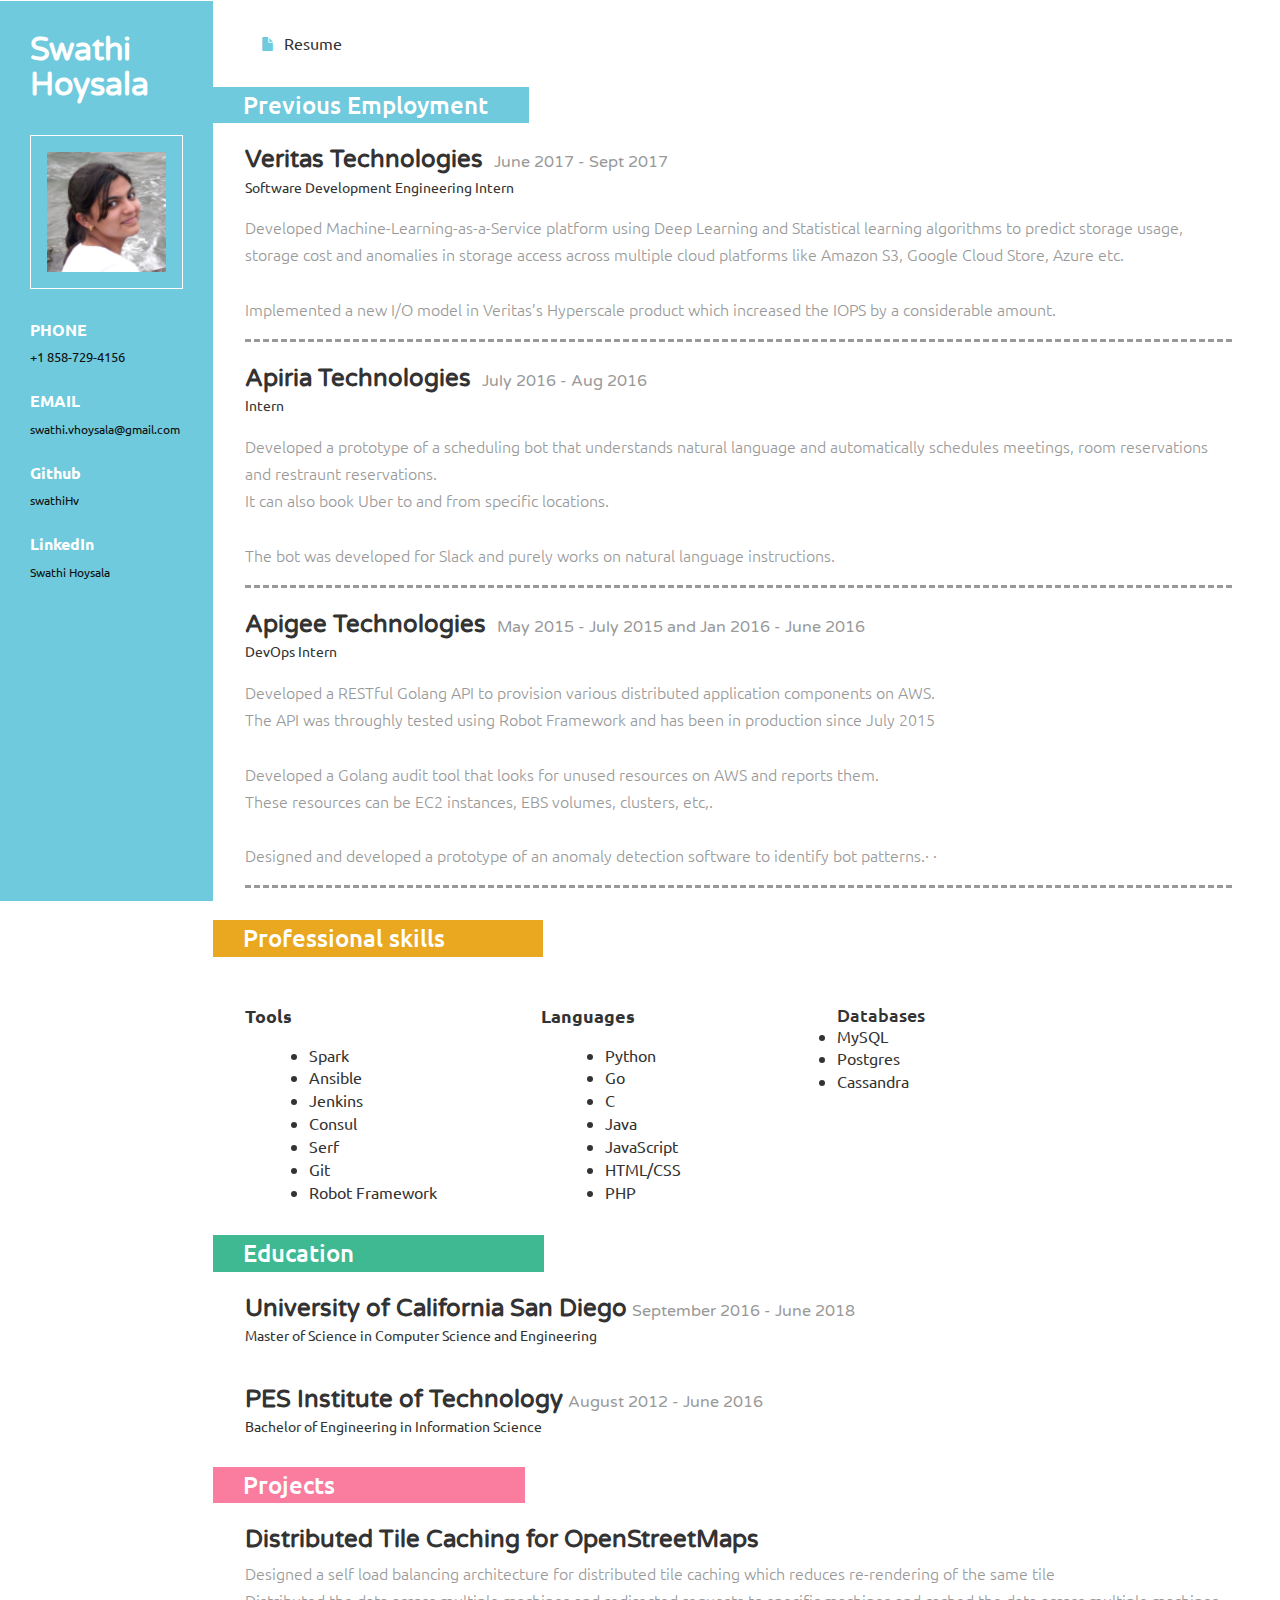
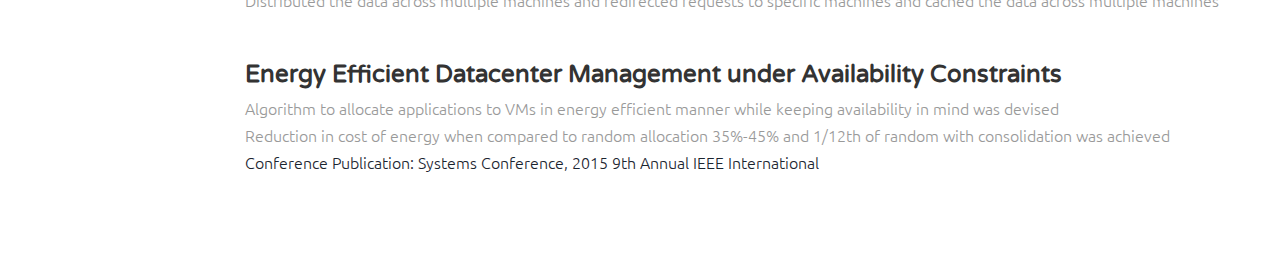
<file: index.html>
<!--A Design by W3layouts
Author: W3layout
Author URL: http://w3layouts.com
License: Creative Commons Attribution 3.0 Unported
License URL: http://creativecommons.org/licenses/by/3.0/
-->
<!DOCTYPE HTML>
<html>
<head>
<title>Home :: Swathi HV</title>
<link href="css/bootstrap.css" rel='stylesheet' type='text/css' />
<!-- jQuery (necessary JavaScript plugins) -->
<script src="js/jquery.min.js"></script>
<!-- Custom Theme files -->
 <link href="css/dashboard.css" rel="stylesheet">
<link href="css/style.css" rel='stylesheet' type='text/css' />

<!-- Custom Theme files -->
<!--//theme-style-->
<meta name="viewport" content="width=device-width, initial-scale=1">
<meta http-equiv="Content-Type" content="text/html; charset=utf-8" />
<meta name="keywords" content="Curriculum Vitae Responsive web template, Bootstrap Web Templates, Flat Web Templates, Andriod Compatible web template, 
Smartphone Compatible web template, free webdesigns for Nokia, Samsung, LG, SonyErricsson, Motorola web design" />
<script type="application/x-javascript"> addEventListener("load", function() { setTimeout(hideURLbar, 0); }, false); function hideURLbar(){ window.scrollTo(0,1); } </script>
<link href='http://fonts.googleapis.com/css?family=Ubuntu:300,400,500,700' rel='stylesheet' type='text/css'>
<link href='http://fonts.googleapis.com/css?family=Varela+Round' rel='stylesheet' type='text/css'>
<!-- start menu -->
  
</head>
<body>
<!-- header -->
<div class="col-sm-3 col-md-2 sidebar">
		 <div class="sidebar_top">
			 <h1>Swathi Hoysala</h1> 
			 <img src="images/mypic.jpg" alt=""/>
		 </div>
		<div class="details">
			 <h3>PHONE</h3>
			 <p>+1 858-729-4156</p>  	 
			 <h3>EMAIL</h3>
			 <p><a href="mailto:swathi.vhoysala@gmail.com">swathi.vhoysala@gmail.com</a></p>
			 <h3>Github</h3>
			 <p><a href="https://github.com/swathiHv", target="_blank">swathiHv</a></p>
			 <h3>LinkedIn</h3>
			 <p><a href="https://linkedin.com/in/swathi-hoysala", target="_blank">Swathi Hoysala</a></p>
		</div>
		<div class="clearfix"></div>
</div>
<!---->
<link href="css/popuo-box.css" rel="stylesheet" type="text/css" media="all"/>
<script src="js/jquery.magnific-popup.js" type="text/javascript"></script>
	<!---//pop-up-box---->			
<div class="col-sm-9 col-sm-offset-3 col-md-10 col-md-offset-2 main">
	 <div class="content">
		 <div class="details_header">
			 <ul>
				 <li><a href="./resume_v16.pdf", target="_blank"><span class="glyphicon glyphicon-file" aria-hidden="true"></span>Resume</a></li>
				 <div id="small-dialog" class="mfp-hide">
					 <img src="images/mypic.jpg" alt="Resume"/>
				 </div>
				 <script>
						$(document).ready(function() {
						$('.popup-with-zoom-anim').magnificPopup({
							type: 'inline',
							fixedContentPos: false,
							fixedBgPos: true,
							overflowY: 'auto',
							closeBtnInside: true,
							preloader: false,
							midClick: true,
							removalDelay: 300,
							mainClass: 'my-mfp-zoom-in'
						});
																						
						});
				</script>
			 </ul>
		 </div>
		 <div class="company">
			 <h3 class="clr1">Previous Employment</h3>
			 <div class="company_details">
				 <h4>Veritas Technologies <span>June 2017 - Sept 2017</span></h4>
				 <h6>Software Development Engineering Intern</h6>
				 <p class="cmpny1">	
				 	Developed Machine-Learning-as-a-Service platform using Deep Learning and Statistical learning algorithms to predict storage usage, storage cost and anomalies in storage access across multiple cloud platforms like Amazon S3, Google Cloud Store, Azure etc.
				 	<br><br>
				 	Implemented a new I/O model in Veritas’s Hyperscale product which increased the IOPS by a considerable amount.
				 		
				 </p>
			 </div>
			 <div class="company_details">
				 <h4>Apiria Technologies <span>July 2016 - Aug 2016</span></h4>
				 <h6>Intern</h6>
				 <p class="cmpny1">
				 	Developed a prototype of a scheduling bot that understands natural language and automatically schedules meetings, room reservations and restraunt reservations.	
				    <br>
				    It can also book Uber to and from specific locations.
				    <br><br>
				    The bot was developed for Slack and purely works on natural language instructions. 
				 </p>
			 </div>
			 <div class="company_details">
				 <h4>Apigee Technologies <span>May 2015 - July 2015 and Jan 2016 - June 2016</span></h4>
				 <h6>DevOps Intern</h6>
				 <p class="cmpny1">
				 	Developed a RESTful Golang API to provision various distributed application components on AWS.<br>
				 	The API was throughly tested using Robot Framework and has been in production since July 2015
				 	<br><br>
				 	Developed a Golang audit tool that looks for unused resources on AWS and reports them. <br>
				 	These resources can be EC2 instances, EBS volumes, clusters, etc,.
				 	<br><br>
				 	Designed and developed a prototype of an anomaly detection software to identify bot patterns.· 
· 
				 </p>
			 </div>
		 </div>

		 <div class="skills">
			 <h3 class="clr2">Professional skills</h3>
			 <div class="skill_info">
			 </div>
			 <div class="skill_list">
				 <div class="skill1">
					 <h4>Tools</h4>
					 <ul>
					 	<li>Spark</li>
					 	<li>Ansible</li>
					 	<li>Jenkins</li>
					 	<li>Consul</li>	
					 	<li>Serf</li>
					 	<li>Git</li>
					 	<li>Robot Framework</li>			 
					 </ul>
				 </div>
				 <div class="skill2">
					 <h4>Languages</h4>
					 <ul>					 
						<li>Python</li>
						<li>Go</li>
						<li>C</li>
						<li>Java</li>
						<li>JavaScript</li>
						<li>HTML/CSS</li>
						<li>PHP</li>
					 </ul>
				 </div>
				 <div class="skill3">
					 <h4>Databases</h4>
					 <ul>					 
						<li>MySQL</li>
						<li>Postgres</li>
						<li>Cassandra</li>
					 </ul>
				 </div>
				 <div class="clearfix"></div>
			 </div>
		 </div>
		 <div class="education">
			 <h3 class="clr3">Education</h3>
			 <div class="education_details">
				 <h4>University of California San Diego<span>September 2016 - June 2018</span></h4>
				 <h6>Master of Science in Computer Science and Engineering</h6>
			 </div>
			 <div class="education_details">
				 <h4>PES Institute of Technology<span>August 2012 - June 2016</span></h4>
				 <h6>Bachelor of Engineering in Information Science</h6>
			 </div>
		 </div>
		 <div class="projects">
			 <h3 class="clr4">Projects</h3>
			 <div class="project_details">
				 <h4>Distributed Tile Caching for OpenStreetMaps</h4>
				 <p class="project1">
				 	Designed a self load balancing architecture for distributed tile caching which reduces re-rendering of the same tile
					<br>
					Distributed the data across multiple machines and redirected requests to specific machines and cached the data across multiple machines
				 </p>
			 </div>
			 <div class="project_details">
				 <h4>Energy Efficient Datacenter Management under Availability Constraints</h4>
				 <p class="project1">
				 	Algorithm to allocate applications to VMs in energy efficient manner while keeping availability in mind was devised
<br>
Reduction in cost of energy when compared to random allocation 35%-45% and 1/12th of random with consolidation
was achieved
<br>
<a href="https://ieeexplore.ieee.org/abstract/document/7116780/?reload=true" target="_blank">Conference Publication: Systems Conference, 2015 9th Annual IEEE International</a>
				 </p>
			 </div>
		 </div>
	 </div>
</div>
<!---->
</body>
</html>
</file>
<file: css/dashboard.css>
/*
 * Base structure
 */

/* Move down content because we have a fixed navbar that is 50px tall */
body {
  padding-top: 50px;
}


/*
 * Global add-ons
 */

.sub-header {
  padding-bottom: 10px;
  border-bottom: 1px solid #eee;
}

/*
 * Top navigation
 * Hide default border to remove 1px line.
 */
.navbar-fixed-top {
  border: 0;
}

/*
 * Sidebar
 */

/* Hide for mobile, show later */
.sidebar {
  display:block;
}
@media (min-width: 768px) {
  .sidebar {
    position: fixed;
    top: 51px;
    bottom: 0;
    left: 0;
    z-index: 1000;
    display: block;
    padding: 20px;
    overflow-x: hidden;
    overflow-y: auto; /* Scrollable contents if viewport is shorter than content. */
    background-color: #f5f5f5;
  }
}

/* Sidebar navigation */
.nav-sidebar {
  margin-right: -21px; /* 20px padding + 1px border */
  margin-bottom: 20px;
  margin-left: -20px;
}
.nav-sidebar > li > a {
  padding-right: 20px;
  padding-left: 20px;
}
.nav-sidebar > .active > a,
.nav-sidebar > .active > a:hover,
.nav-sidebar > .active > a:focus {
  color: #fff;
  background-color: #428bca;
}


/*
 * Main content
 */

.main {
  padding: 20px;
}
@media (min-width: 768px) {
  .main {
    padding-right: 40px;
    padding-left: 40px;
  }
}
.main .page-header {
  margin-top: 0;
}


/*
 * Placeholder dashboard ideas
 */

.placeholders {
  margin-bottom: 30px;
  text-align: center;
}
.placeholders h4 {
  margin-bottom: 0;
}
.placeholder {
  margin-bottom: 20px;
}
.placeholder img {
  display: inline-block;
  border-radius: 50%;
}
</file>
<file: css/style.css>
/*
Author: W3layout
Author URL: http://w3layouts.com
License: Creative Commons Attribution 3.0 Unported
License URL: http://creativecommons.org/licenses/by/3.0/
*/
h4, h5, h6,
h1, h2, h3 {margin: 0;}
ul, ol {margin: 0; padding:0;}
p {margin: 0;}
html, body{
	font-family: 'Ubuntu', sans-serif;
	font-size: 100%;
	background: #ffffff;
}
body a{
	transition:0.5s all;
	-webkit-transition:0.5s all;
	-moz-transition:0.5s all;
	-o-transition:0.5s all;
	-ms-transition:0.5s all;
}	
body {
  padding-top:0px;
}
a:focus {
  outline: thin dotted;
  outline: 0px auto -webkit-focus-ring-color;
  outline-offset: 0px;
  text-decoration:none;
}
/*-- header_top --*/
.sidebar{
  background:#6ecadc;
  top: 0px;
  padding:2em 30px;
}
.sidebar h1{
	font-size:2.5em;
	font-weight:700;
	margin-bottom:1em;
	COLOR:#fff;
	font-family: 'Varela Round', sans-serif;
	
}
.sidebar img{
	border:1px solid #fff;
	padding:1em;
	width:100%;
}
.details{
	margin-top:2em;
}
.details h3{
	font-weight:600;
	font-size:1em;
	color:#fff;
}  

.details p{
	color:#101010;
	font-size:0.8em;
	margin:10px 0 2em 0;
}
.details p a{
	color:#101010;
	font-size:0.9em;
}
address h3{
	margin-bottom:5px;
}
address span{
	display:block;
	color:#101010;
	font-size:0.8em;
	line-height:1.5em;
}
/*----*/
.main{  
  padding:2em 0;
}
.content{
	margin-right:3em;
}
.glyphicon {
  top:1px;
}
.glyphicon-file:before,.glyphicon-print:before,.glyphicon-envelope:before,.glyphicon-picture:before{
    margin-right: 9px;
  font-size: 14px;
  color: #6ecadc;
}
.details_header{
	padding: 0em 1em 0 2em;
}
.details_header ul li{
	display:inline-block;
}
.details_header ul li a{
	padding:0 1em;
	color:#333;
}
.details_header ul li a:hover{
	color:#6ecadc;
}
.company {
	margin:2em 0;
}
.company h3{
  color: #FFF;
  padding: 5px 41px 5px 30px;
  display: inline-block;
}
.skills h3{
  color: #FFF;
  padding: 5px 98px 5px 30px;
  display: inline-block;
}
.company_details,.education_details, .project_details {
	padding:1.5em 0 0em 2em;
}
.company_details h4,.education_details h4, .project_details h4{
	color:#333;
	font-weight:600;
	font-size:1.5em;
	margin-bottom:6px;
	font-family: 'Varela Round', sans-serif;
}
.company_details h4 span,.education_details h4 span{
	font-size: 0.65em;
  margin-left: 5px;
  color: #999;
  font-weight:400;
}
.company_details h6,.education_details h6, .project_details h6{
	font-weight:400;
	margin-bottom:1.3em;
	font-size:0.9em;
}
.company_details p,.skill_info p,.education_details p, .project_details p{
	color:#999;
	font-weight:300;
	line-height:1.7em;
}
.cmpny1{
	border-bottom:3px dashed #999;
	padding-bottom:1em;
}
.skills{
	margin:2em 0;
}
.skill_info {
	padding:1.5em 0 0 2em;
}
.skill_list{
	padding:1.5em 0 0 2em;
}
.skill1,.skill2{
	 float:left;
	 width:30%;
}
.skill1 h4,.skill2 h4{
	color:#333;
	font-weight:600;
	margin-bottom:1em;
	display:inline-block;
}
.skill1 ul,.skill2 ul{
	padding-left:4em;
}
.skill1 ul li,.skill2 ul li{
	color:#333;
}
.education  h3{
  background: #999;
  color: #FFF;
  padding: 5px 190px 5px 30px;
  display: inline-block;
}
h3.clr1{
	background:#6ecadc;
}
h3.clr2{
	background:#e9a820;
}
h3.clr3{
	background:#3eb991;
}

.copywrite{
	padding-left:2em;
	margin-top:1em;
}
.copywrite p{
	color:#999;
	font-size:0.9em;
}
.copywrite p a{
	color:#999;
}
.copywrite p a:hover{
	color:#6ecadc;
}
.contact-grid form{
	padding:2em 0 0 2em;
}
.contact-grid input[type="text"], .contact-grid textarea {
  width: 80%;
  padding: 0.7em;
  margin: 0.5em 0;
  background: none;
  outline: none;
  border: 1px solid #A09F9F;
  font-size: 1em;
  color: #A09F9F;
  -webkit-appearance: none;
}
.send input[type="submit"] {
  width: 14%;
  font-size: 1.1em;
  background:#e9a820;
  padding: 0.4em 0.8em;
  text-align: center;
  color: #fff;
  border: none;
  outline: none;
  -webkit-appearance: none;
}
.send input[type="submit"]:hover {
  background: #6ecadc;
}
.contact-grid textarea {
  resize: none;
}
.map{
	padding:2em 0 0 2em;
}
.map iframe {
  width: 100%;
  height: 350px;
  border: none;
}
/*--responsive--*/
@media (max-width: 1366px){
.sidebar h1 {
  font-size: 2em;
}
}
@media (max-width: 1024px){
.sidebar {
  padding: 2em 17px;
  width:20%;
}
.sidebar h1 {
  font-size: 1.6em;
}
.main {
  margin-left: 19.666667%;
  width: 80%;
}
}
@media (max-width: 768px){
.sidebar {
  width: 22%;
}
.main {
  margin-left: 21.666667%;
  width: 78%;
}
.sidebar h1 {
  font-size: 1.4em;
}
.sidebar img {
  padding: 0.5em;
  width: 89%;
}
.details_header {
  padding: 0em 1em 0 1em;
}
.details_header ul li a {
  padding: 0 1em;
  font-size: 0.9em;
}
.company h3,.skills h3,.education h3{
  font-size: 1.2em;
}
.company_details h4, .education_details h4 {
  font-size: 1.1em;
}
.company_details h6, .education_details h6 {
  font-size: 0.8em;
}
.company_details p, .skill_info p, .education_details p {
  font-size: 0.8em;
}
.cmpny1 {
  padding-bottom: 1.5em;
}
.skill1, .skill2 {
  float: left;
  width: 50%;
}
.skill1 ul li,.skill2 ul li{
	font-size:0.85em;
}
.skill1 h4, .skill2 h4 {
  font-size: 1em;
}
.skill_list {
  padding: 0.7em 0 0 2em;
}
.details p {
  font-size: 0.75em;
}
address span {
  font-size: 0.8em;
}
.contact-grid input[type="text"], .contact-grid textarea {
  width: 100%;
  font-size: 0.8em;
}
.send input[type="submit"] {
  width: 20%;
  font-size:0.85em;
}
}
@media (max-width: 736px){
.sidebar {
  width: 100%;
}
.main {
  margin-left: 0;
  width: 100%;
}
.sidebar_top{
	width:30%;
	float:left;
	margin-right:5%;
}
.details{
	width:30%;
	float:right;
}
}
@media (max-width: 640px){
.sidebar {
  width: 100%;
}
.main {
  margin-left: 0;
  width: 100%;
}
.sidebar_top{
	width:30%;
	float:left;
	margin-right:5%;
}
.details{
	width:30%;
	float:right;
}
.sidebar img{
	width:100%;
}
.details p {
  font-size: 0.9em;
  margin: 5px 0 1em 0;
}
.details h3 {
  font-size: 0.9em;
}
}
@media (max-width: 600px){
address {
  margin-bottom:0px;
}
.sidebar_top {
  width: 32%;
}
.sidebar img {
  width: 85%;
}
}
@media (max-width: 568px){
.details_header ul li a {
  padding: 0 0.5em;
  font-size: 0.9em;
}
}
@media (max-width: 480px){
.content {
  margin-right: 2em;
}
.glyphicon-save:before, .glyphicon-print:before, .glyphicon-envelope:before, .glyphicon-picture:before {
  margin-right: 6px;
  font-size: 12px;
}
.details_header ul li a {
  padding: 0 0.5em;
  font-size: 0.85em;
}
.details {
  width: 36%;
}
.sidebar h1 {
  font-size: 1.3em;
}
.sidebar_top {
  width: 38%;
}
address {
  margin-bottom: 0px;
}
.copywrite{
	padding-left:1em;
}
.map iframe {
  height: 246px;
}
}
@media (max-width: 414px){
.sidebar_top {
  width: 45%;
}
.sidebar img {
  width: 91%;
}
.details {
  width: 42%;
}
.details_header {
  padding: 0em 0em 0 1em;
}
.details_header ul li a {
  padding: 0 0.3em;
  font-size: 0.75em;
}
.skill1 ul, .skill2 ul {
  padding-left: 3em;
}
}
@media (max-width: 384px){
.sidebar h1 {
  font-size: 1.2em;
}
.details {
  width: 45%;
}
.details_header ul {
  text-align: center;
}
.details_header ul li a {
  padding: 0 1em;
  font-size: 0.75em;
}
.main {
  padding: 1em 0 2em 0;
}
.company_details, .education_details,.skill_info  {
  padding: 1em 0 0em 1em;
}
.company h3 {
  padding: 5px 41px 5px 16px;
}
.company_details h4, .education_details h4 {
  font-size: 0.9em;
}
.company_details h6, .education_details h6 {
  font-size: 0.6em;
}
.company {
  margin: 1em 0;
}
.skills {
  margin: 1em 0;
}
.company h3, .skills h3, .education h3 {
  font-size: 1em;
}
.skills h3 {
  padding: 5px 98px 5px 16px;
}
.skill1 ul, .skill2 ul {
  padding-left: 2em;
}
.skill1 ul li, .skill2 ul li {
  font-size: 0.75em;
}
.skill_list {
  padding: 0.5em 0 0 1.5em;
}
.education h3 {
  padding: 5px 190px 5px 16px;
}
.copywrite p{
	font-size:0.7em;
}
}
@media (max-width: 375px){
.sidebar h1 {
  font-size: 1em;
}
.sidebar img {
  width: 70%;
}
.details h3 {
  font-size: 0.8em;
}
.details p {
  font-size: 0.75em;
  margin: 5px 0 0.5em 0;
}
address span {
  font-size: 0.7em;
}
.sidebar {
  padding: 1.5em 17px 1em 17px;
}
.details_header {
  padding: 0em 0em 0 1em;
  text-align: center;
}
.details_header ul li a {
  line-height: 2em;
}
}
@media (max-width: 320px){
.sidebar_top {
  width: 50%;
}
.sidebar img {
  width: 80%;
}
.details h3 {
  font-size: 0.7em;
}
.content {
  margin-right: 1em;
}
.details_header ul li a {
  padding: 0 0.5em;
  font-size: 0.75em;
}
.skill1 h4, .skill2 h4 {
  font-size: 0.85em;
}
.skill1 ul, .skill2 ul {
  padding-left: 1.5em;
}
}

.projects {
  margin:2em 0;
}
.projects  h3{
  background: #599;
  color: #FFF;
  padding: 5px 190px 5px 30px;
  display: inline-block;
}
h3.clr4{
  background: #FA7C9E;
}
.project1 {
  padding-bottom: 1.5em;
}
</file>
<file: css/popuo-box.css>
/* Styles for dialog window */
#small-dialog,#small-dialog1{
	padding:20px;
	text-align: left;
	max-width: 650px;
	margin: 40px auto;
	position: relative;
	text-align:center;
}
#small-dialog-it,#small-dialog-in,#small-dialog-fr,#small-dialog-sh,#small-dialog-sf,#small-dialog-su,#small-dialog-me,#small-dialog-ch,#small-dialog-pi,#small-dialog-am {
	background: white;
	padding:20px;
	text-align: left;
	max-width: 450px;
	margin: 40px auto;
	position: relative;
	text-align:center;
}
a.play-icon.popup-with-zoom-anim img:hover {
	opacity: 0.5;
	transition:0.5s all;
	-webkit-transition:0.5s all;
	-o-transition:0.5s all;
	-moz-transition:0.5s all;
	-ms-transition:0.5s all;
}
.portfolio-items{
	text-align:center;
	margin:0 auto;
}
.portfolio-items img{
	width:100%;
}
.portfolio-items h4{
	margin:1em 0;
	font-size:25px;
	color:#a63d56;
}
.portfolio-items p{
	text-align:justify;
}
/**

/**
 * Fade-zoom animation for first dialog
 */

/* start state */
.my-mfp-zoom-in #small-dialog {
opacity: 0;
-webkit-transition: all 0.2s ease-in-out;
-moz-transition: all 0.2s ease-in-out;
-o-transition: all 0.2s ease-in-out;
transition: all 0.2s ease-in-out;
-webkit-transform: scale(0.8);
-moz-transform: scale(0.8);
-ms-transform: scale(0.8);
-o-transform: scale(0.8);
transform: scale(0.8);
}
/* animate in */
.my-mfp-zoom-in.mfp-ready #small-dialog {
opacity: 1;
-webkit-transform: scale(1);
-moz-transform: scale(1);
-ms-transform: scale(1);
-o-transform: scale(1);
transform: scale(1);
}
/* animate out */
.my-mfp-zoom-in.mfp-removing #small-dialog {
-webkit-transform: scale(0.8);
-moz-transform: scale(0.8);
-ms-transform: scale(0.8);
-o-transform: scale(0.8);
transform: scale(0.8);
opacity: 0;
}
/* Dark overlay, start state */
.my-mfp-zoom-in.mfp-bg {

-webkit-transition: opacity 0.3s ease-out;
-moz-transition: opacity 0.3s ease-out;
-o-transition: opacity 0.3s ease-out;
transition: opacity 0.3s ease-out;
}
/* animate out */
.my-mfp-zoom-in.mfp-removing.mfp-bg {
opacity: 0;
}
/**
/* Magnific Popup CSS */
.mfp-bg {
  top: 0;
  left: 0;
  width: 100%;
  height: 100%;
  z-index: 1042;
  overflow: hidden;
  position: fixed;
  background:#fff;
 }

.mfp-wrap {
  top: 0;
  left: 0;
  width: 100%;
  height: 100%;
  z-index: 1043;
  position: fixed;
  outline: none !important;
  -webkit-backface-visibility: hidden; }

.mfp-container {
  text-align: center;
  position: absolute;
  width: 100%;
  height: 100%;
  left: 0;
  top: 0;
  padding: 0 8px;
  -webkit-box-sizing: border-box;
  -moz-box-sizing: border-box;
  box-sizing: border-box; }

.mfp-container:before {
  content: '';
  display: inline-block;
  height: 100%;
  vertical-align: middle; }

.mfp-align-top .mfp-container:before {
  display: none; }

.mfp-content {
  position: relative;
  display: inline-block;
  vertical-align: middle;
  margin: 0 auto;
  text-align: left;
  z-index: 1045; }

.mfp-inline-holder .mfp-content,
.mfp-ajax-holder .mfp-content {
  width: 100%;
  cursor: auto; }

.mfp-ajax-cur {
  cursor: progress; }

.mfp-zoom-out-cur,
.mfp-zoom-out-cur .mfp-image-holder .mfp-close {
  cursor: -moz-zoom-out;
  cursor: -webkit-zoom-out;
  cursor: zoom-out; }
.mfp-zoom {
  cursor: pointer;
  cursor: -webkit-zoom-in;
  cursor: -moz-zoom-in;
  cursor: zoom-in; }

.mfp-auto-cursor .mfp-content {
  cursor: auto; }

.mfp-close,
.mfp-arrow,
.mfp-preloader,
.mfp-counter {
  -webkit-user-select: none;
  -moz-user-select: none;
  user-select: none; }

.mfp-loading.mfp-figure {
  display: none; }

.mfp-hide {
  display: none !important; }
.mfp-content iframe{
	width:100%;
	min-height:500px;
}
.mfp-preloader {
  color: #cccccc;
  position: absolute;
  top: 50%;
  width: auto;
  text-align: center;
  margin-top: -0.8em;
  left: 8px;
  right: 8px;
  z-index: 1044; }

.mfp-preloader a {
  color: #cccccc; }

.mfp-preloader a:hover {
  color: white; }

.mfp-s-ready .mfp-preloader {
  display: none; }

.mfp-s-error .mfp-content {
  display: none; }

button.mfp-close,
button.mfp-arrow {
  overflow: visible;
  cursor: pointer;
  border: 0;
   background:#FFF;
  -webkit-appearance: none;
  display: block;
  padding: 0;
  z-index: 1046; }
button::-moz-focus-inner {
  padding: 0;
  border: 0; }

.mfp-close {
  width: 44px;
  height: 44px;
  line-height: 44px;
  position: absolute;
 right: 0px;
	top: -43px;
  text-decoration: none;
  text-align: center;
  padding: 0 0 18px 10px;
  color: white;
  font-style: normal;
  font-size: 28px;
  outline:none;
  font-family: 'Open Sans', sans-serif;		
 }
  .mfp-close:hover, .mfp-close:focus {
    opacity: 1; }

.mfp-close-btn-in .mfp-close {
  color: #333333; }

.mfp-image-holder .mfp-close,
.mfp-iframe-holder .mfp-close {
  color: white;
  right: -6px;
  text-align: right;
  padding-right: 6px;
  width: 100%; 
}
/*----*/
.login{
	border-bottom:2px solid #1c1c1c;
}
.login input[type="text"] {
	outline: none;
	padding:6px ;
	background: none;
	width: 93%;
	border: none;
	font-size:1.8em;
	color:#1c1c1c;	
}
.login input[type="submit"] {	
	width: 35px;
	height: 35px;
	background: url(../images/img-sprite.png) -622px -22px no-repeat ;
	padding: 0px 1px;
	border: none;
	cursor: pointer;
	outline: none;
	vertical-align: middle;
}
.search-top p{
	color:#818181;
	font-size:1.2em;
	line-height:1.5em;
	width:33%;
	text-align:center;
	padding: 1em 0;
}
@media all and (max-width:480px){
.login input[type="text"] {
	width: 88%;
	font-size: 1.4em;
}
.search-top p {
	width: 60%;
}
}
@media all and (max-width:320px){
.login input[type="text"] {
	width: 80%;
	font-size: 1.2em;
}
#small-dialog{
	padding:15px;
}
.search-top p {
	width: 70%;
	font-size:1em;
}
}
</file>
